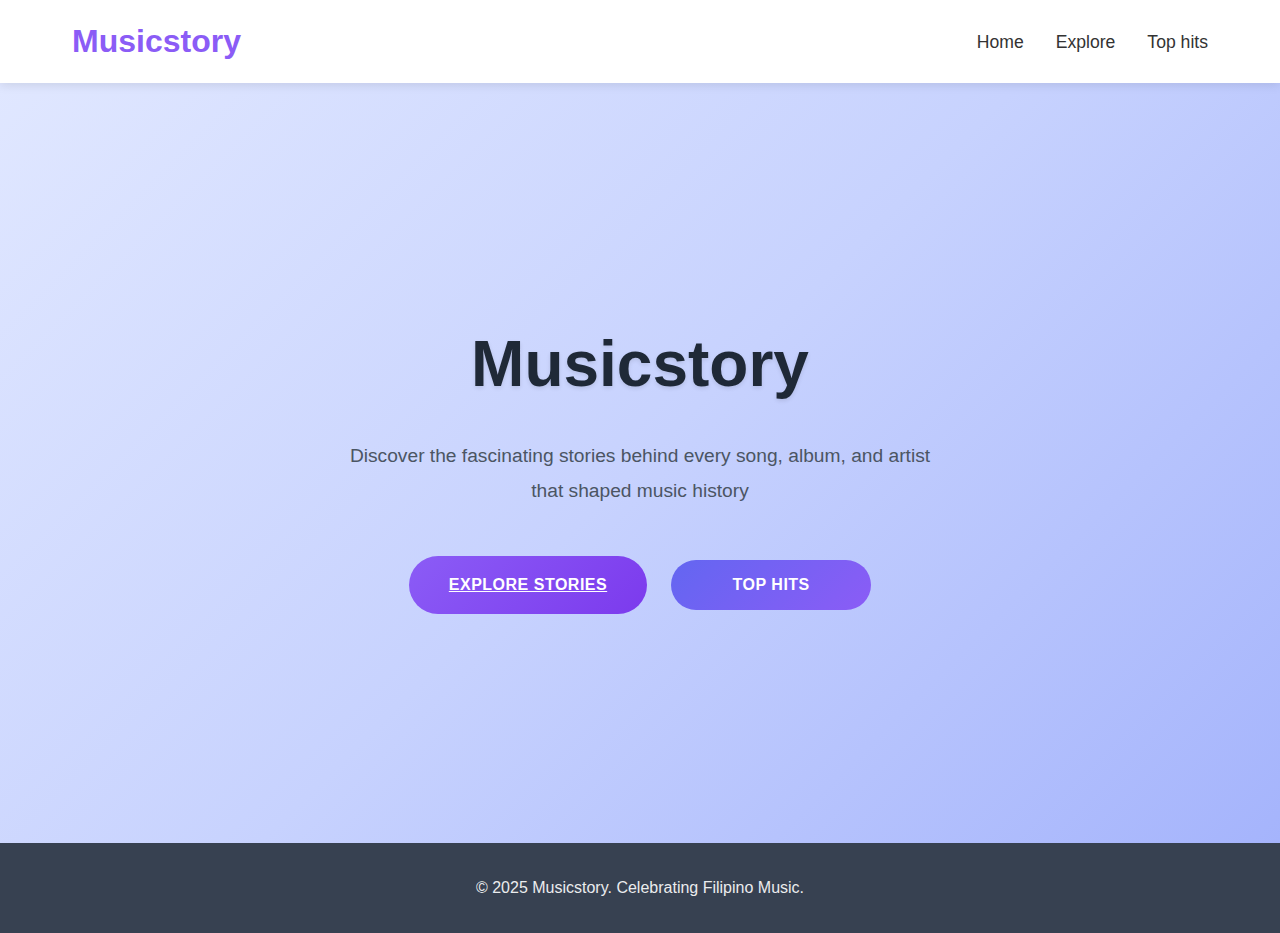
<file: index.html>
<!DOCTYPE html>
<html lang="en">
<head>
    <meta charset="UTF-8">
    <meta name="viewport" content="width=device-width, initial-scale=1.0">
    <title>Musicstory - Celebrating Filipino Music</title>
    <link rel="stylesheet" href="homepage.css">
</head>
<body>
    <!-- Header/Navigation -->
    <header class="header">
        <div class="nav-container">
            <div class="logo">
                <h1>Musicstory</h1>
            </div>
            <nav class="navigation">
                <a href="index.html" class="nav-link">Home</a>
                <a href="explore.html" class="nav-link">Explore</a>
                <a href="#" class="nav-link">Top hits</a>
            </nav>
        </div>
    </header>

    <!-- Hero Section -->
    <main class="hero-section">
        <div class="hero-content">
            <h1 class="hero-title">Musicstory</h1>
            <p class="hero-description">
                Discover the fascinating stories behind every song, album, and artist that shaped music history
            </p>
            <div class="hero-buttons">
                <a href="explore.html" class="btn btn-primary">EXPLORE STORIES</a>
                <button class="btn btn-secondary">Top Hits</button>
            </div>
        </div>
    </main>

    <!-- Footer -->
    <footer class="footer">
        <p>&copy; 2025 Musicstory. Celebrating Filipino Music.</p>
    </footer>
</body>
</html>
</file>
<file: homepage.css>
/* Reset and Base Styles */
* {
    margin: 0;
    padding: 0;
    box-sizing: border-box;
}

body {
    font-family: 'Segoe UI', Tahoma, Geneva, Verdana, sans-serif;
    line-height: 1.6;
    color: #333;
    min-height: 100vh;
    display: flex;
    flex-direction: column;
}

/* Header Styles */
.header {
    background: white;
    padding: 1rem 0;
    box-shadow: 0 2px 10px rgba(0, 0, 0, 0.1);
    position: relative;
    z-index: 100;
}

.nav-container {
    max-width: 1200px;
    margin: 0 auto;
    display: flex;
    justify-content: space-between;
    align-items: center;
    padding: 0 2rem;
}

.logo h1 {
    color: #8b5cf6;
    font-size: 2rem;
    font-weight: bold;
}

.navigation {
    display: flex;
    gap: 2rem;
}

.nav-link {
    text-decoration: none;
    color: #333;
    font-weight: 500;
    font-size: 1.1rem;
    transition: color 0.3s ease;
}

.nav-link:hover {
    color: #8b5cf6;
}

/* Hero Section */
.hero-section {
    flex: 1;
    background: linear-gradient(135deg, #e0e7ff 0%, #c7d2fe 50%, #a5b4fc 100%);
    display: flex;
    align-items: center;
    justify-content: center;
    padding: 4rem 2rem;
    min-height: calc(100vh - 140px);
}

.hero-content {
    text-align: center;
    max-width: 800px;
}

.hero-title {
    font-size: 4rem;
    font-weight: bold;
    color: #1f2937;
    margin-bottom: 1.5rem;
    text-shadow: 0 2px 4px rgba(0, 0, 0, 0.1);
}

.hero-description {
    font-size: 1.2rem;
    color: #4b5563;
    margin-bottom: 3rem;
    line-height: 1.8;
    max-width: 600px;
    margin-left: auto;
    margin-right: auto;
}

.hero-buttons {
    display: flex;
    flex-direction: column;
    gap: 1rem;
    align-items: center;
}

.btn {
    padding: 1rem 2.5rem;
    border: none;
    border-radius: 50px;
    font-size: 1rem;
    font-weight: 600;
    text-transform: uppercase;
    cursor: pointer;
    transition: all 0.3s ease;
    min-width: 200px;
    letter-spacing: 0.5px;
}

.btn-primary {
    background: linear-gradient(135deg, #8b5cf6, #7c3aed);
    color: white;
}

.btn-primary:hover {
    background: linear-gradient(135deg, #7c3aed, #6d28d9);
    transform: translateY(-2px);
    box-shadow: 0 8px 25px rgba(139, 92, 246, 0.3);
}

.btn-secondary {
    background: linear-gradient(135deg, #6366f1, #8b5cf6);
    color: white;
}

.btn-secondary:hover {
    background: linear-gradient(135deg, #4f46e5, #7c3aed);
    transform: translateY(-2px);
    box-shadow: 0 8px 25px rgba(99, 102, 241, 0.3);
}

/* Footer */
.footer {
    background: #374151;
    color: white;
    text-align: center;
    padding: 2rem;
    margin-top: auto;
}

.footer p {
    font-size: 1rem;
    opacity: 0.9;
}

/* Responsive Design */
@media (max-width: 768px) {
    .nav-container {
        flex-direction: column;
        gap: 1rem;
        padding: 0 1rem;
    }

    .navigation {
        gap: 1rem;
    }

    .hero-title {
        font-size: 2.5rem;
    }

    .hero-description {
        font-size: 1rem;
        margin-bottom: 2rem;
    }

    .hero-section {
        padding: 2rem 1rem;
        min-height: calc(100vh - 180px);
    }

    .btn {
        padding: 0.8rem 2rem;
        font-size: 0.9rem;
        min-width: 180px;
    }
}

@media (min-width: 769px) {
    .hero-buttons {
        flex-direction: row;
        justify-content: center;
        gap: 1.5rem;
    }
}

/* Animation Effects */
.hero-content {
    animation: fadeInUp 1s ease-out;
}

@keyframes fadeInUp {
    from {
        opacity: 0;
        transform: translateY(30px);
    }
    to {
        opacity: 1;
        transform: translateY(0);
    }
}

.btn {
    position: relative;
    overflow: hidden;
}

.btn::before {
    content: '';
    position: absolute;
    top: 0;
    left: -100%;
    width: 100%;
    height: 100%;
    background: linear-gradient(90deg, transparent, rgba(255, 255, 255, 0.2), transparent);
    transition: left 0.5s;
}

.btn:hover::before {
    left: 100%;
}
</file>
